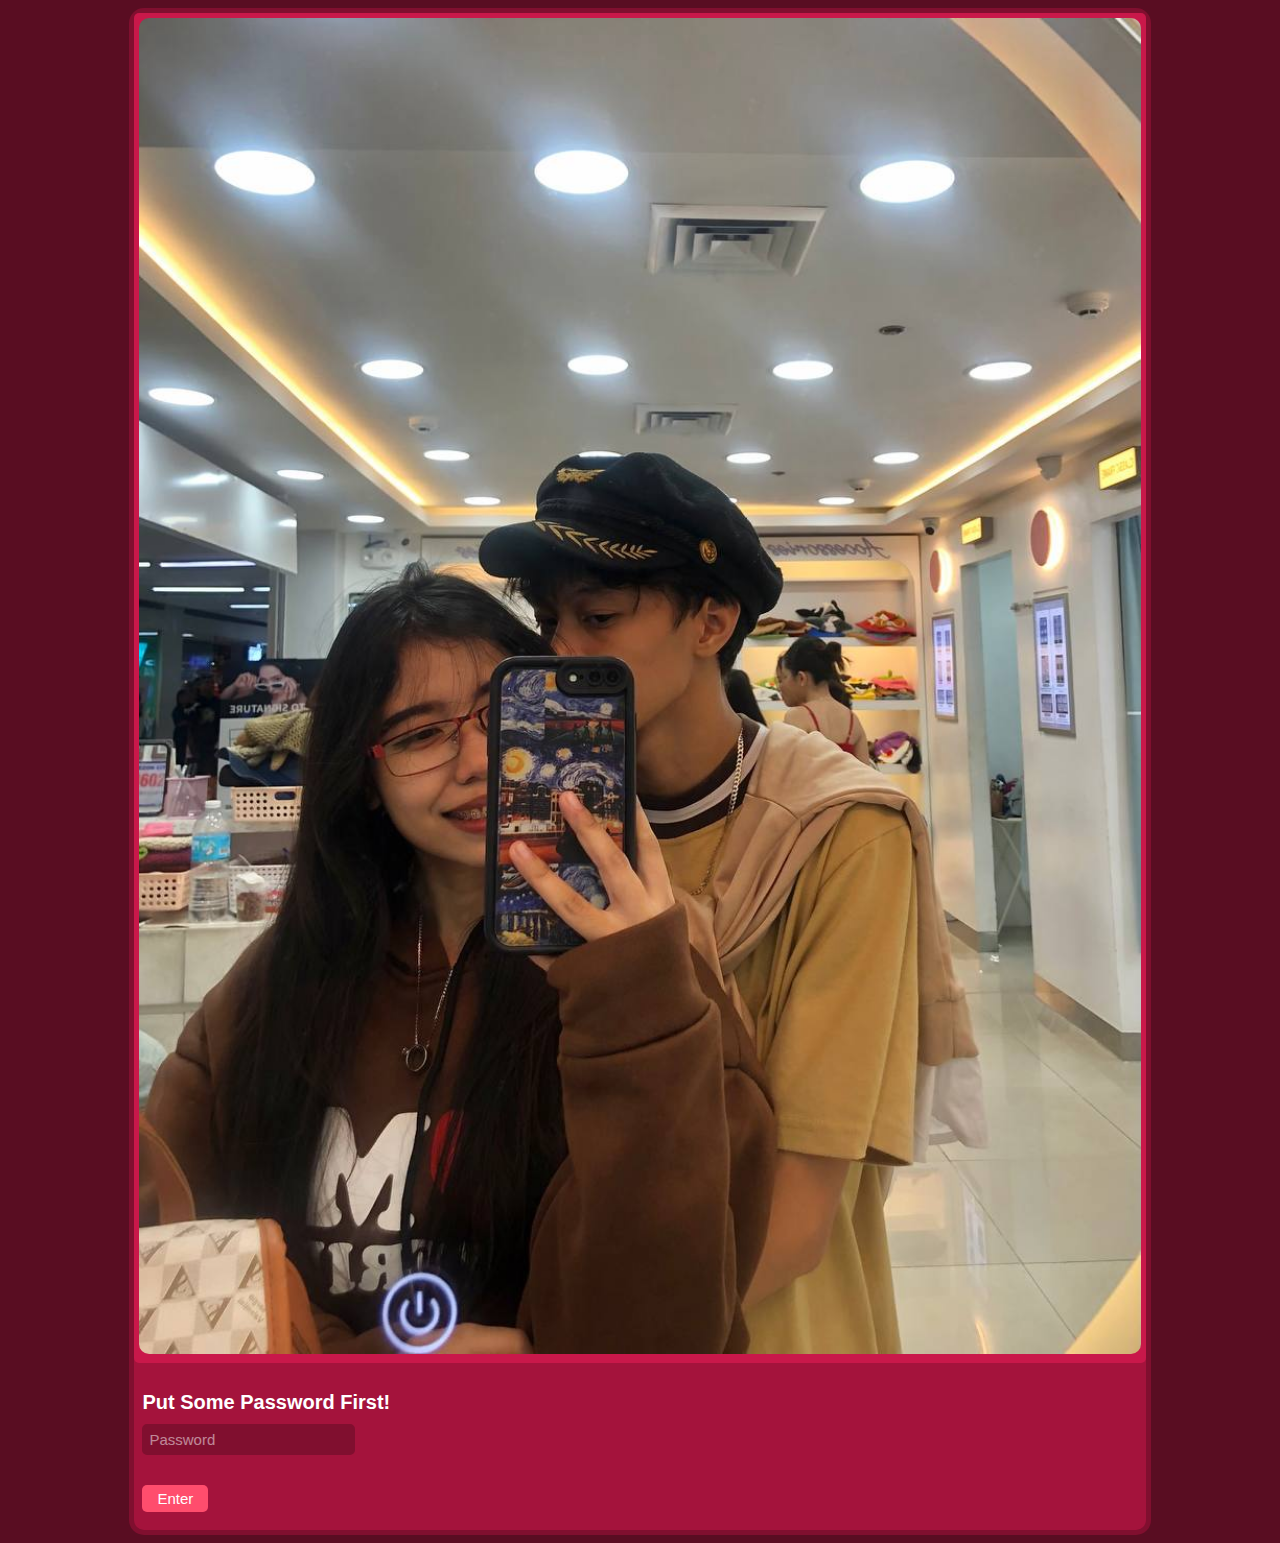
<file: index.html>
<!DOCTYPE html>

<html>
<head>
  <meta name="viewport" content="width=device-width, initial-scale=1.0">
  <title>My Keith!</title>
  <link rel="stylesheet" href="keith-cssweb1.css">
</head>
<body>
  <div class="container">
    <div class="img-container">
      <img class="image1"src="image-1.jpg">
    </div>
    <div class="pass-container">      
        <p>Put Some Password First!</p>
        <input inputmode="numeric"class="input js-input"placeholder="Password">
      <p class="incorrect"></p>
      <button onclick="enterInput()">Enter</button>
    </div>
  </div>
  <script src="keith-jsweb1.js"></script>
</body>
</html>
</file>
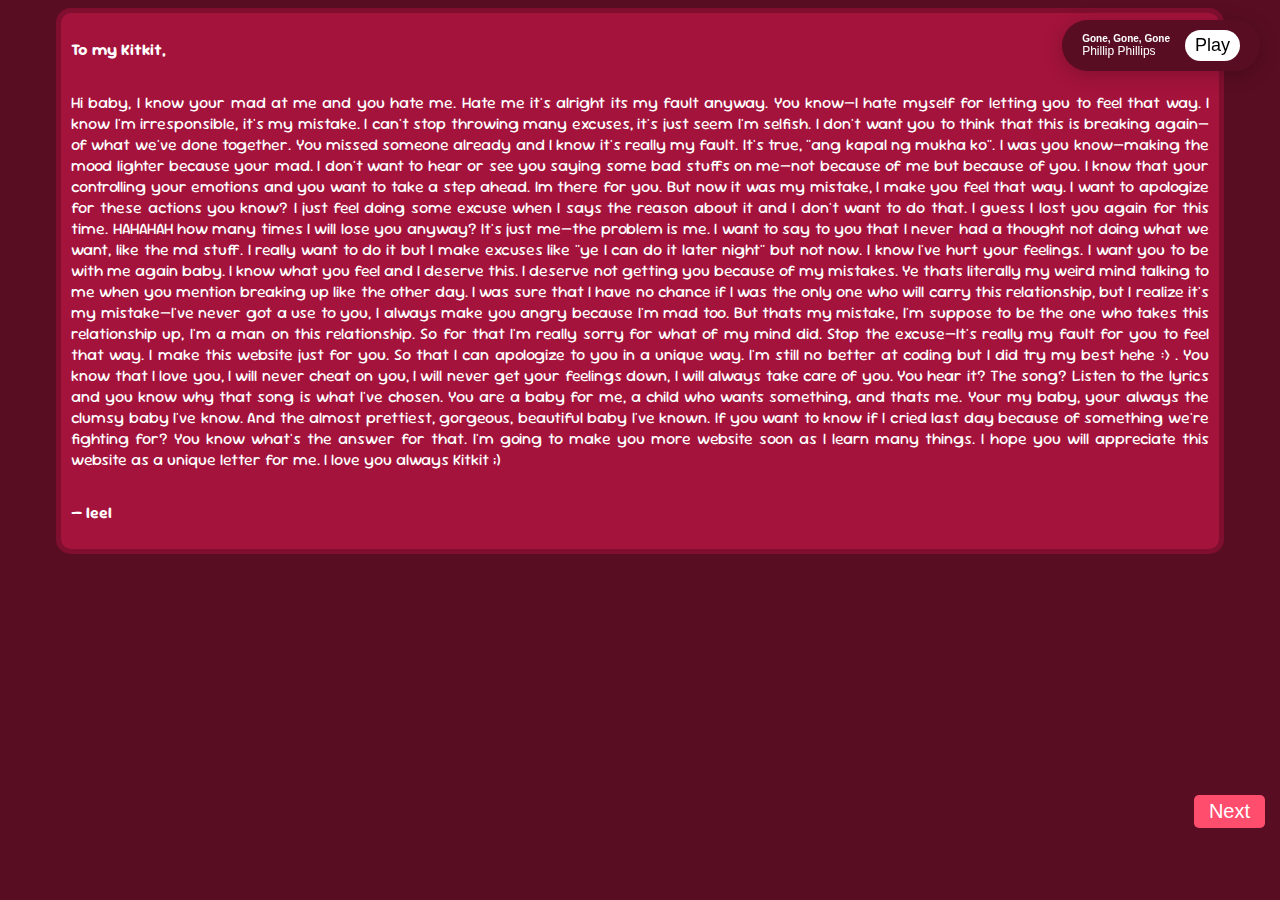
<file: letter.html>
<!DOCTYPE html>

<html>
<head>
  <meta charset="UTF-8">
  <meta name="viewport" content="width=device-width, initial-scale=1.0">
  <title>My letter</title>
  <link rel="preconnect" href="https://fonts.googleapis.com">
<link rel="preconnect" href="https://fonts.gstatic.com" crossorigin>
<link href="https://fonts.googleapis.com/css2?family=Sour+Gummy:ital,wght@0,100..900;1,100..900&display=swap" rel="stylesheet">
  <link rel="stylesheet" href="letter.css">
</head>
<body>
  <div class="music-player">
  <div class="song-info">
    <p class="song-title">Gone, Gone, Gone</p>
    <p class="artist">Phillip Phillips</p>
  </div>
  <button onclick="togglePlay()" id="playBtn">Play</button>
  <audio id="audio" loop>
    <source src="gone.mp3" type="audio/mpeg" />
  </audio>
</div>

  <div class="container">
    <p class="title">
      To my Kitkit,
    </p>
    <p>
      Hi baby, I know your mad at me and you hate me. Hate me it's alright its my fault anyway. You know&mdash;I hate myself for letting you to feel that way. I know I'm irresponsible, it's my mistake. I can't stop throwing many excuses, it's just seem I'm selfish. I don't want you to think that this is breaking again&mdash;of what we've done together. You missed someone already and I know it's really my fault. It's true, "ang kapal ng mukha ko". I was you know&mdash;making the mood lighter because your mad. I don't want to hear or see you saying some bad stuffs on me&mdash;not because of me but because of you. I know that your controlling your emotions and you want to take a step ahead. Im there for you. But now it was my mistake, I make you feel that way. I want to apologize for these actions you know? I just feel doing some excuse when I says the reason about it and I don't want to do that. I guess I lost you again for this time. HAHAHAH how many times I will lose you anyway? It's just me—the problem is me. I want to say to you that I never had a thought not doing what we want, like the md stuff. I really want to do it but I make excuses like "ye I can do it later night" but not now. I know I've hurt your feelings. I want you to be with me again baby. I know what you feel and I deserve this. I deserve not getting you because of my mistakes. Ye thats literally my weird mind talking to me when you mention breaking up like the other day. I was sure that I have no chance if I was the only one who will carry this relationship, but I realize it's my mistake&mdash;I've never got a use to you, I always make you angry because I'm mad too. But thats my mistake, I'm suppose to be the one who takes this relationship up, I'm a man on this relationship. So for that I'm really sorry for what of my mind did. Stop the excuse&mdash;It's really my fault for you to feel that way. I make this website just for you. So that I can apologize to you in a unique way. I'm still no better at coding but I did try my best hehe :> . You know that I love you, I will never cheat on you, I will never get your feelings down, I will always take care of you. You hear it? The song? Listen to the lyrics and you know why that song is what I've chosen. You are a baby for me, a child who wants something, and thats me. Your my baby, your always the clumsy baby I've know. And the almost prettiest, gorgeous, beautiful baby I've known. If you want to know if I cried last day because of something we're fighting for? You know what's the answer for that. I'm going to make you more website soon as I learn many things. I hope you will appreciate this website as a unique letter for me. I love you always Kitkit ;)
    </p>
    <p class="last-text">
      — leel
    </p>
    
  </div>
  <button class="next-button js-next">Next</button>
  <script src="letter.js"></script>
</body>
</html>
</file>
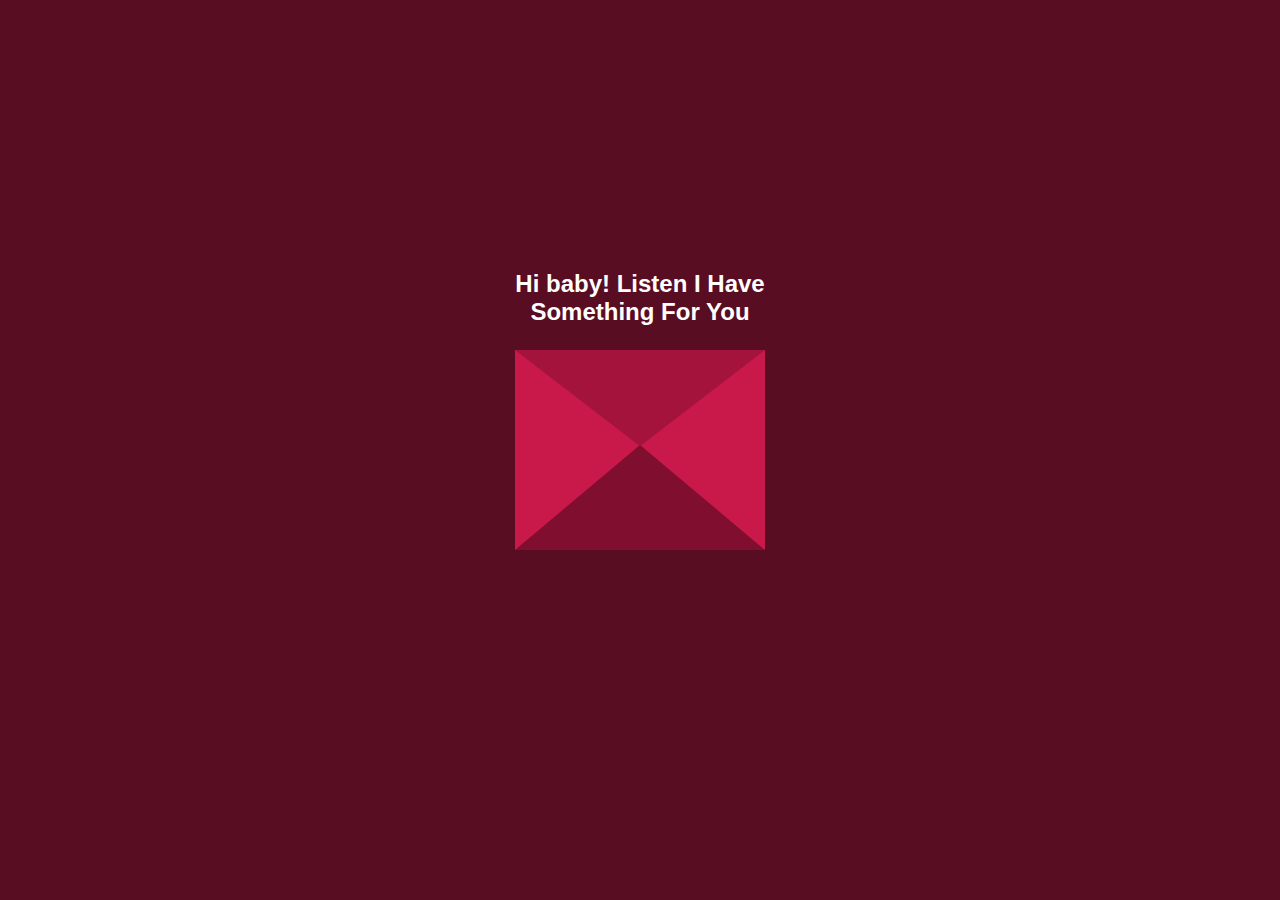
<file: page2.html>
<!DOCTYPE html>
<html lang="en">
  <head>
    <meta charset="UTF-8" />
    <meta name="viewport" content="width=device-width, initial-scale=1.0" />
    <title>My letter</title>
    <link rel="stylesheet" href="page2css.css" />
  </head>
  <body>
    <div class="envelope">
      <div class="back"></div>
      <div class="letter">
        <div class="heart"></div>
        <div class="text">
          <p>
            I want to say <br />
            sorry my love. <br />  
            NOTE! Play the music <br />
            in the letter <br />
          </p>
          <a href="letter.html">Click here</a>
        </div>
      </div>
      <div class="front"></div>
      <div class="top"></div>
      <div class="shadow"></div>
      <div class="text1">
        <h2>Hi baby! Listen I Have Something For You</h2>
      </div>
    </div>
  </body>
</html>
</file>
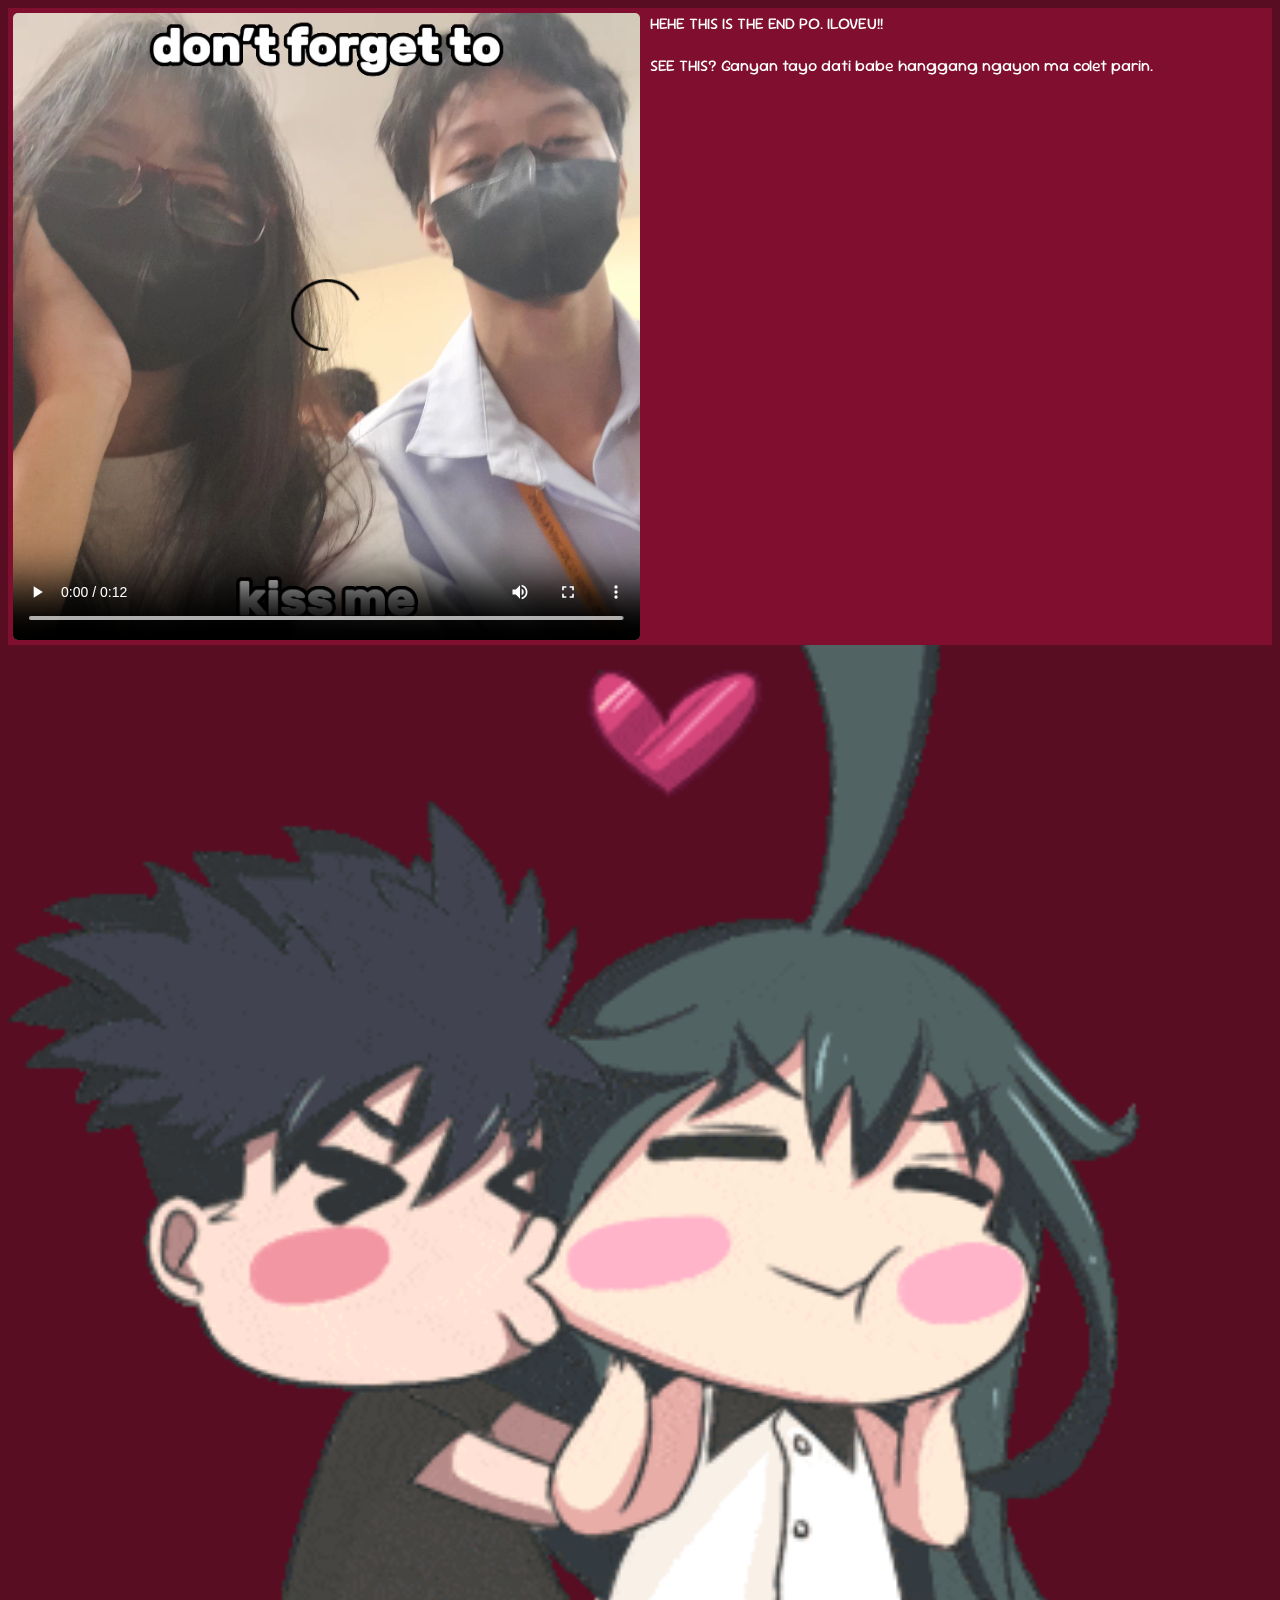
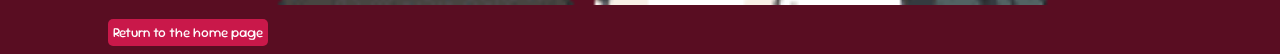
<file: page3.html>
<!DOCTYPE html>

<html>
<head>
 <meta name="viewport" content="width=device-width, initial-scale=1.0">
  <title>Watch This!</title>
  <link rel="preconnect" href="https://fonts.googleapis.com">
<link rel="preconnect" href="https://fonts.gstatic.com" crossorigin>
<link href="https://fonts.googleapis.com/css2?family=Sour+Gummy:ital,wght@0,100..900;1,100..900&display=swap" rel="stylesheet">
  <link rel="stylesheet" href="page3.css">
</head>
<body>
  <div class="container">
    
      <video class="video" id="myVideo" controls>
  <source src="vid1.mp4" type="video/mp4" />
  Your browser does not support the video tag.
</video>    
    <div class="text">HEHE THIS IS THE END PO. ILOVEU!! <br> <br> SEE THIS? Ganyan tayo dati babe hanggang ngayon ma colet parin.</div>    
  </div>
  <div>
    <img class="gif" src="giphy.gif">
  </div>
  <div class="button-cont"><button onclick="window.location.href='index.html'" class="return">Return to the home page</button>
  </div>
  </body>
</html>
</file>
<file: keith-cssweb1.css>
body {
  background-color: #590D22;
  display: flex;
  align-content: center;
  vertical-align: center;
  justify-content: center;
  font-family: Arial;
}

.container {
  background-color: #A4133C;
  width: 80%;
  border: 5px solid #800F2F;
  border-radius: 15px;
  display: flex;
  flex-direction: row;
  flex-wrap: wrap;
}

.image1 {
  width: 100%;
  height: auto;
  border: none;
  border-radius: 10px;
}
.img-container {
  padding: 5px;
  background-color: #C9184A;
  border-radius: 5px;
  align-items: center;
  vertical-align: center;
  width: 100%;
}



.input {
  font-size: 15px;
  border: 2px solid #800F2F;
  padding: 5px;
  color: white;
  background-color: #800F2F;
  border-radius: 5px;
}

.input::placeholder {
  color:white;
  opacity: 0.5;
  
}


.pass-container {
  padding: 8px;
  margin-bottom: 10px;
}
.pass-container p {
  color: white;
  font-weight: bold;
  font-size: 20px;
  margin-bottom: 10px;
}


.pass-container button {
  font-size: 15px;
  color: white;
  margin-top: 10px;
  background-color: #FF4D6D;
  border: none;
  padding: 5px 15px;
  border-radius: 5px;
}

.pass-container button:active {
  background-color: #FF758F;
}
</file>
<file: letter.css>
body {
  background-color: #590D22;
  display: flex;
  align-content: center;
  vertical-align: center;
  justify-content: center;
  font-family: 'Sour Gummy', Arial, san-serif, 'Segoe UI Emoji';
}

.container {
  background-color: #A4133C;
  width: 90%;
  border: 5px solid #800F2F;
  border-radius: 15px;
  display: flex;
  flex-direction: row;
  flex-wrap: wrap;
  padding: 10px;
  font-family: Sour Gummy;
}

.container p {
  color: white;
  text-align: justify;
}


.sour-gummy-<uniquifier> {
  font-family: "Sour Gummy", sans-serif;
  font-optical-sizing: auto;
  font-weight: normal;
  font-style: normal;
  font-variation-settings:
    "wdth" 100;
}

.last-text {
  text-align: right !important;
  font-weight: bold;
}

.title {
  font-weight: bold;
}
.next-button {
font-size: 20px;
  color: white;
  margin-top: 10px;
  background-color: #FF4D6D;
  border: none;
  padding: 5px 15px;
  border-radius: 5px;
  position: fixed;
  right: 15px;
  bottom: 8%;
}

.music-player {
  font-size: 10px;
  position: fixed;
  top: 20px;
  right: 20px;
  background-color: #590D22; /* Spotify green */
  color: white;
  padding: 10px 20px;
  border-radius: 50px;
  display: flex;
  align-items: center;
  box-shadow: 0 4px 20px rgba(0, 0, 0, 0.2);
  font-family: 'Segoe UI Emoji', sans-serif;
}

.song-info {
  margin-right: 15px;
}

.song-title {
  font-weight: bold;
  margin: 0;
}

.artist {
  font-size: 12px;
  margin: 0;
}

#playBtn {
  background-color: white;
  border: none;
  color: black;
  font-size: 18px;
  padding: 5px 10px;
  border-radius: 20px;
  cursor: pointer;
}
</file>
<file: page2css.css>
body {
  display: flex;
  align-items: center;
  justify-content: center;
  height: 100vh;
  background: #590D22;
  margin: 0;
}

.envelope {
  position: relative;
  cursor: pointer;
}

.back {
  width: 250px;
  height: 200px;
  background: #C9184A;
  position: relative;
}

.front {
  position: absolute;
  border-right: 130px solid #C9184A;
  border-top: 100px solid transparent;
  border-bottom: 100px solid transparent;
  height: 0;
  width: 0;
  top: 0;
  left: 120px;
  z-index: 3;
}

.front::before {
  content: "";
  position: absolute;
  border-left: 130px solid #C9184A;
  border-top: 100px solid transparent;
  border-bottom: 100px solid transparent;
  top: -100px;
  left: -120px;
}

.front::after {
  content: "";
  position: absolute;
  border-bottom: 105px solid #800F2F;
  border-left: 125px solid transparent;
  border-right: 125px solid transparent;
  top: -5px;
  left: -120px;
}

.top {
  position: absolute;
  border-top: 105px solid #A4133C;
  border-left: 125px solid transparent;
  border-right: 125px solid transparent;
  top: 0;
  height: 0;
  width: 0;
  transform-origin: top;
  transition: 0.4s;
}

.envelope:hover .top {
  transform: rotateX(160deg);
}

.letter {
  position: absolute;
  background: white;
  width: 230px;
  height: 180px;
  top: 10px;
  left: 10px;
  transform: translateY(90px);
  opacity: 0;
  pointer-events: none;
  transition: transform 0.5s ease, opacity 0.3s ease;
  z-index: 1;
}

.envelope:hover .letter {
  transform: translateY(-100px);
  opacity: 1;
  pointer-events: auto;
  z-index: 5;
}

.text1 {
  position: absolute;
  color: white;
  font-family: sans-serif;
  top: -50%;
  left: 0;
  right: 0;
  text-align: center;
}

.text {
  text-align: center;
  font-size: 11px;
  font-family: Arial, Helvetica, sans-serif;
  margin-top: 20px;
  font-weight: bold;
  color: black;
  position: relative;
  top: -20px;
}

.heart {
  background-color: red;
  height: 70px;
  width: 70px;
  position: relative;
  top: 20px;
  left: 20px;
  transform: rotate(-45deg);
  box-shadow: -5px 10px 90px red;
  animation: heartbeat 0.8s linear infinite;
  z-index: 2;
}

@keyframes heartbeat {
  0% {
    transform: rotate(-45deg) scale(1.05);
  }
  70% {
    transform: rotate(-45deg) scale(1);
  }
  100% {
    transform: rotate(-45deg) scale(0.8);
  }
}

.heart::before,
.heart::after {
  content: "";
  position: absolute;
  height: 70px;
  width: 70px;
  background-color: red;
  border-radius: 50px;
}

.heart::before {
  top: -40px;
}

.heart::after {
  right: -40px;
}
</file>
<file: page3.css>
body {
  background-color: #590D22;
  font-family: Arial;
  
}
.video {
  width: 50%;
  margin-right: 10px;
  border-radius: 5px;
}
.container {
  background-color: #800F2F;
  display: flex;
  padding: 5px;
}

.text {
  color: white;
  font-family: 'Sour Gummy';
}

.text1 {
  font-family: 'Sour Gummy';
  display: block;
}

.sour-gummy-<uniquifier> {
  font-family: "Sour Gummy", sans-serif;
  font-optical-sizing: auto;
  font-weight: normal;
  font-style: normal;
  font-variation-settings:
    "wdth" 100;
}

.gif {
  width: 90%;
}

.return {
  background-color: #C9184A;
  color: white;
  padding: 5px;
  margin-top: 10px;
  font-family: 'Sour Gummy';
  border: none;
  border-radius: 5px;
  margin-right: 100px;
  margin-left: 100px;
}

.button-cont {
  align-content: center;
  justify-content: center;
  
}
</file>
